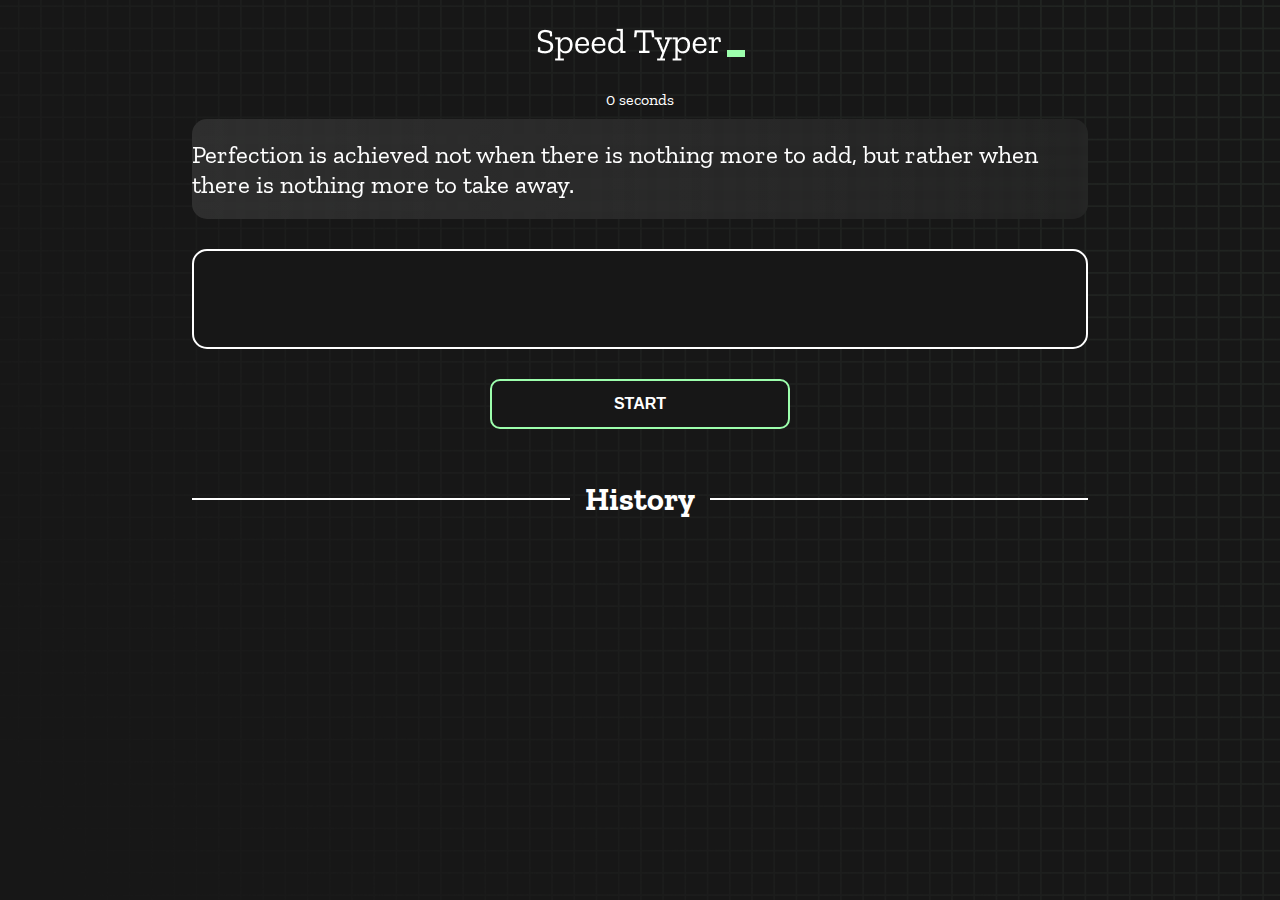
<file: index.html>
<!DOCTYPE html>
<html lang="en">
  <head>
    <meta charset="UTF-8" />
    <meta http-equiv="X-UA-Compatible" content="IE=edge" />
    <meta name="viewport" content="width=device-width, initial-scale=1.0" />
    <title>Speed Monster</title>
    <link rel="stylesheet" href="styles.css" />
    <link rel="preconnect" href="https://fonts.googleapis.com" />
    <link rel="preconnect" href="https://fonts.gstatic.com" crossorigin />
    <link
      href="https://fonts.googleapis.com/css2?family=Zilla+Slab:wght@300;400;500&display=swap"
      rel="stylesheet"
    />
  </head>
  <body>
    <h1 class="title"><img src="./logo.png" /></h1>
    <div id="show-time"><span id="count-timer">0</span> seconds</div>

    <div class="box-container">
      <div id="question"></div>

      <div id="display" class="inactive"></div>

      <div class="buttons">
        <button id="starts">START</button>
      </div>

      <div class="divider-container">
        <div class="line"></div>
        <h1 class="title2">History</h1>
        <div class="line"></div>
      </div>
      <div id="histories"></div>
    </div>

    <div id="countdown"></div>
    <div id="modal-background" class="hidden"></div>
    <div id="result" class="hidden"></div>

    <script src="./history.js"></script>
    <script src="./script.js"></script>
  </body>
</html>
</file>
<file: styles.css>
* {
  padding: 0;
  margin: 0;
  box-sizing: border-box;
}

body {
  background-image: url("./bg.png");
  background-size: cover;
  background-position: left top;
  font-family: "Zilla Slab", serif;
}

.box-container {
  width: 70%;
  margin: 0 auto;
}

#question {
  height: 100px;
  display: flex;
  align-items: center;
  justify-content: center;
  color: white;
  font-size: 25px;
  border-radius: 15px;
  background: rgb(255, 255, 255);
  background: linear-gradient(
    92.49deg,
    rgba(255, 255, 255, 0.1) 0.18%,
    rgba(255, 255, 255, 0.05) 99.85%
  );
  backdrop-filter: blur(5px);
  margin-bottom: 30px;
}

#display {
  height: 100px;
  display: flex;
  flex-wrap: wrap;
  align-items: center;
  padding-left: 5rem;
  color: white;
  font-size: 32px;
  background-color: #171717;
  border: 2px solid #9dffad;
  border-radius: 15px;
}

#countdown {
  position: fixed;
  height: 100vh;
  width: 100vw;
  background-color: rgba(0, 0, 0, 0.8);
  top: 0;
  left: 0;
  display: flex;
  align-items: center;
  justify-content: center;
  font-size: 3rem;
  color: white;
  display: none;
}
#result {
  position: fixed;
  top: 50%; 
  left: 50%;
  transform: translate(-50%, -50%);
  height: 250px;
  width: 400px;
  background-color: #171717;
  border-radius: 15px;
  border: 2px solid #9dffad;
  color: white;
  text-align: center;
  padding: 2rem;
}
#show-time{
  text-align: center;
  color: white;
  margin: 10px 0;
}

.green {
  color: #9dffad;
}
.red {
  color: #eb6565;
}
.bold {
  font-weight: 700;
}
.inactive {
  border: 2px solid white !important;
}
.hidden {
  display: none;
}
.title {
  text-align: center;
  color: white;
  margin: 20px 0;
}

.divider-container {
  height: 80px;
  display: flex;
  justify-content: center;
  align-items: center;
  gap: 15px;
  margin: 0 auto;
}

.line {
  height: 2px;
  background: white;
  width: 100%;
}

.title2 {
  color: white;
  display: block;
}

.buttons {
  display: flex;
  justify-content: center;
  margin: 30px 0;
}
button {
  padding: 10px 20px;
  border: none;
  font-size: 16px;
  font-weight: bold;
  width: 300px;
  height: 50px;
  color: white;
  background-color: #171717;
  border-radius: 10px;
  border: 2px solid #9dffad;
  cursor: pointer;
}

#histories {
  display: grid;
  flex-direction: row;
  grid-template-columns: repeat(3, 1fr);
  grid-gap: 25px;
}

.card {
  text-align: center;
  width: 100%;
  height: 100%;
  padding: 50px;
  display: block;
  padding: 20px 30px;
  color: white;
  border-radius: 15px;
  background: rgb(255, 255, 255);
  background: linear-gradient(
    92.49deg,
    rgba(255, 255, 255, 0.1) 0.18%,
    rgba(255, 255, 255, 0.05) 99.85%
  );
  backdrop-filter: blur(5px);
  margin-bottom: 30px;
}

#modal-background {
  background: rgb(255, 255, 255);
  background: linear-gradient(
    92.49deg,
    rgba(255, 255, 255, 0.1) 0.18%,
    rgba(255, 255, 255, 0.05) 99.85%
  );
  backdrop-filter: blur(5px);
  height: 100vh;
  width: 100%;
  position: fixed;
  top: 0;
}

@media only screen and (max-width: 700px) {
  .box-container {
    padding: 0 20px;
    width: 100%;
  }
  .card {
    display: flex;
    flex-direction: column;
    padding: 20px;
  }
  #histories {
    display: flex;
    flex-direction: column;
    justify-content: space-around;
  }
}
</file>
